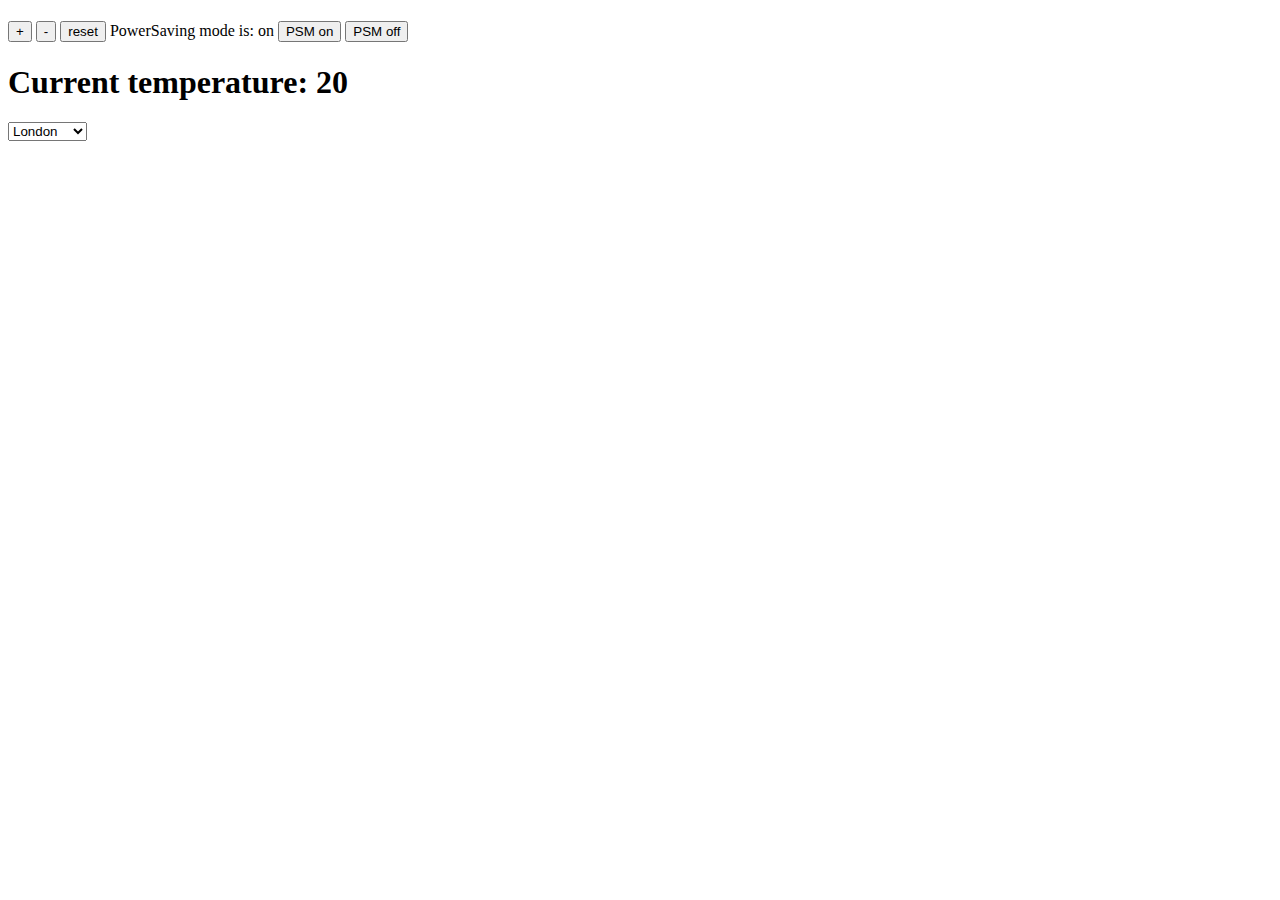
<file: index.html>
<!doctype html>
<html lang="en">
<head>
    <meta charset="UTF-8">
    <meta name="viewport"
          content="width=device-width, user-scalable=no, initial-scale=1.0, maximum-scale=1.0, minimum-scale=1.0">
    <meta http-equiv="X-UA-Compatible" content="ie=edge">
    <title>Thermostat</title>
    <link rel="stylesheet" href="css/style.css">
</head>
<body>
    <section>
        <h1 id="temperature"></h1>
        <p>
            <button id="temperature-up">+</button>
            <button id="temperature-down">-</button>
            <button id="temperature-reset">reset</button>
            PowerSaving mode is: <span id="power-saving-status">on</span>
            <button id="powersaving-on">PSM on</button>
            <button id="powersaving-off">PSM off</button>
        </p>
    </section>

    <section>
        <section>
            <h1>Current temperature: <span id="current-temperature">20</span></h1>
            <select id="current-city">
                <option value="London">London</option>
                <option value="New York">New York</option>
                <option value="Paris">Paris</option>
                <option value="Tokyo">Tokyo</option>
            </select>
        </section>
    </section>

    <script src="https://code.jquery.com/jquery-3.4.1.min.js"
            integrity="sha256-CSXorXvZcTkaix6Yvo6HppcZGetbYMGWSFlBw8HfCJo="
            crossorigin="anonymous"></script>
    <script src="src/interface.js"></script>
    <script src="src/thermostat.js"></script>
</body>
</html>
</file>
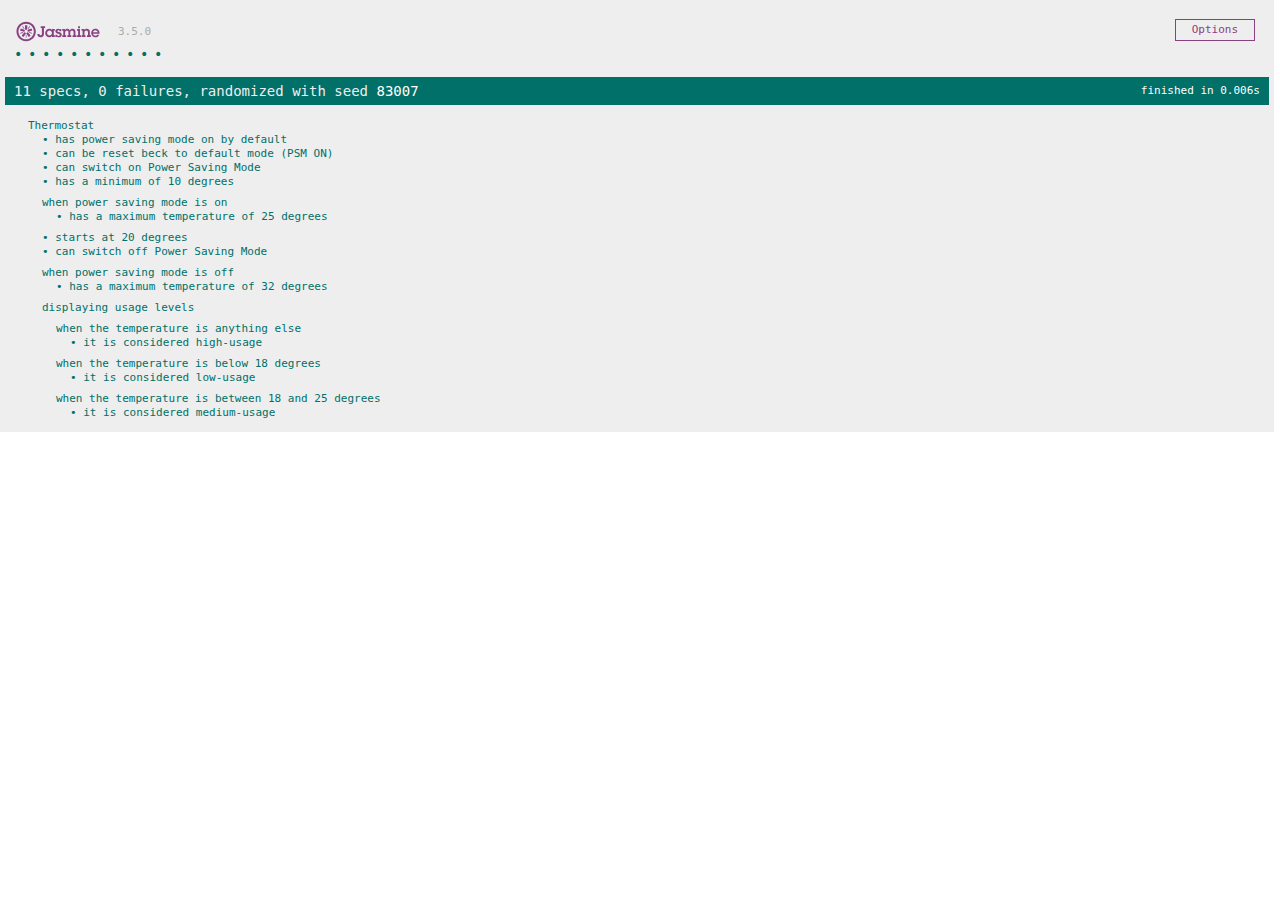
<file: SpecRunner.html>
<!DOCTYPE html>
<html>
<head>
  <meta charset="utf-8">
  <title>Jasmine Spec Runner v3.5.0</title>

  <link rel="shortcut icon" type="image/png" href="lib/jasmine/jasmine_favicon.png">
  <link rel="stylesheet" href="lib/jasmine/jasmine.css">

  <script src="lib/jasmine/jasmine.js"></script>
  <script src="lib/jasmine/jasmine-html.js"></script>
  <script src="lib/jasmine/boot.js"></script>

  <!-- include source files here... -->
  <script type="application/javascript" src="src/thermostat.js"></script>


  <!-- include spec files here... -->
  <script type="application/javascript" src="spec/thermostatSpec.js"></script>
<!--  <script src="spec/PlayerSpec.js"></script>-->

</head>

<body>
</body>
</html>
</file>
<file: css/style.css>
.low-usage {
    color: blue;
}

.medium-usage {
    color: green;
}

.high-usage {
    color: red;
}
</file>
<file: lib/jasmine/jasmine.css>
@charset "UTF-8";
body { overflow-y: scroll; }

.jasmine_html-reporter { width: 100%; background-color: #eee; padding: 5px; margin: -8px; font-size: 11px; font-family: Monaco, "Lucida Console", monospace; line-height: 14px; color: #333; }

.jasmine_html-reporter a { text-decoration: none; }

.jasmine_html-reporter a:hover { text-decoration: underline; }

.jasmine_html-reporter p, .jasmine_html-reporter h1, .jasmine_html-reporter h2, .jasmine_html-reporter h3, .jasmine_html-reporter h4, .jasmine_html-reporter h5, .jasmine_html-reporter h6 { margin: 0; line-height: 14px; }

.jasmine_html-reporter .jasmine-banner, .jasmine_html-reporter .jasmine-symbol-summary, .jasmine_html-reporter .jasmine-summary, .jasmine_html-reporter .jasmine-result-message, .jasmine_html-reporter .jasmine-spec .jasmine-description, .jasmine_html-reporter .jasmine-spec-detail .jasmine-description, .jasmine_html-reporter .jasmine-alert .jasmine-bar, .jasmine_html-reporter .jasmine-stack-trace { padding-left: 9px; padding-right: 9px; }

.jasmine_html-reporter .jasmine-banner { position: relative; }

.jasmine_html-reporter .jasmine-banner .jasmine-title { background: url("[data-uri]") no-repeat; background: url("[data-uri]") no-repeat, none; -moz-background-size: 100%; -o-background-size: 100%; -webkit-background-size: 100%; background-size: 100%; display: block; float: left; width: 90px; height: 25px; }

.jasmine_html-reporter .jasmine-banner .jasmine-version { margin-left: 14px; position: relative; top: 6px; }

.jasmine_html-reporter #jasmine_content { position: fixed; right: 100%; }

.jasmine_html-reporter .jasmine-version { color: #aaa; }

.jasmine_html-reporter .jasmine-banner { margin-top: 14px; }

.jasmine_html-reporter .jasmine-duration { color: #fff; float: right; line-height: 28px; padding-right: 9px; }

.jasmine_html-reporter .jasmine-symbol-summary { overflow: hidden; margin: 14px 0; }

.jasmine_html-reporter .jasmine-symbol-summary li { display: inline-block; height: 10px; width: 14px; font-size: 16px; }

.jasmine_html-reporter .jasmine-symbol-summary li.jasmine-passed { font-size: 14px; }

.jasmine_html-reporter .jasmine-symbol-summary li.jasmine-passed:before { color: #007069; content: "•"; }

.jasmine_html-reporter .jasmine-symbol-summary li.jasmine-failed { line-height: 9px; }

.jasmine_html-reporter .jasmine-symbol-summary li.jasmine-failed:before { color: #ca3a11; content: "×"; font-weight: bold; margin-left: -1px; }

.jasmine_html-reporter .jasmine-symbol-summary li.jasmine-excluded { font-size: 14px; }

.jasmine_html-reporter .jasmine-symbol-summary li.jasmine-excluded:before { color: #bababa; content: "•"; }

.jasmine_html-reporter .jasmine-symbol-summary li.jasmine-excluded-no-display { font-size: 14px; display: none; }

.jasmine_html-reporter .jasmine-symbol-summary li.jasmine-pending { line-height: 17px; }

.jasmine_html-reporter .jasmine-symbol-summary li.jasmine-pending:before { color: #ba9d37; content: "*"; }

.jasmine_html-reporter .jasmine-symbol-summary li.jasmine-empty { font-size: 14px; }

.jasmine_html-reporter .jasmine-symbol-summary li.jasmine-empty:before { color: #ba9d37; content: "•"; }

.jasmine_html-reporter .jasmine-run-options { float: right; margin-right: 5px; border: 1px solid #8a4182; color: #8a4182; position: relative; line-height: 20px; }

.jasmine_html-reporter .jasmine-run-options .jasmine-trigger { cursor: pointer; padding: 8px 16px; }

.jasmine_html-reporter .jasmine-run-options .jasmine-payload { position: absolute; display: none; right: -1px; border: 1px solid #8a4182; background-color: #eee; white-space: nowrap; padding: 4px 8px; }

.jasmine_html-reporter .jasmine-run-options .jasmine-payload.jasmine-open { display: block; }

.jasmine_html-reporter .jasmine-bar { line-height: 28px; font-size: 14px; display: block; color: #eee; }

.jasmine_html-reporter .jasmine-bar.jasmine-failed, .jasmine_html-reporter .jasmine-bar.jasmine-errored { background-color: #ca3a11; border-bottom: 1px solid #eee; }

.jasmine_html-reporter .jasmine-bar.jasmine-passed { background-color: #007069; }

.jasmine_html-reporter .jasmine-bar.jasmine-incomplete { background-color: #bababa; }

.jasmine_html-reporter .jasmine-bar.jasmine-skipped { background-color: #bababa; }

.jasmine_html-reporter .jasmine-bar.jasmine-warning { background-color: #ba9d37; color: #333; }

.jasmine_html-reporter .jasmine-bar.jasmine-menu { background-color: #fff; color: #aaa; }

.jasmine_html-reporter .jasmine-bar.jasmine-menu a { color: #333; }

.jasmine_html-reporter .jasmine-bar a { color: white; }

.jasmine_html-reporter.jasmine-spec-list .jasmine-bar.jasmine-menu.jasmine-failure-list, .jasmine_html-reporter.jasmine-spec-list .jasmine-results .jasmine-failures { display: none; }

.jasmine_html-reporter.jasmine-failure-list .jasmine-bar.jasmine-menu.jasmine-spec-list, .jasmine_html-reporter.jasmine-failure-list .jasmine-summary { display: none; }

.jasmine_html-reporter .jasmine-results { margin-top: 14px; }

.jasmine_html-reporter .jasmine-summary { margin-top: 14px; }

.jasmine_html-reporter .jasmine-summary ul { list-style-type: none; margin-left: 14px; padding-top: 0; padding-left: 0; }

.jasmine_html-reporter .jasmine-summary ul.jasmine-suite { margin-top: 7px; margin-bottom: 7px; }

.jasmine_html-reporter .jasmine-summary li.jasmine-passed a { color: #007069; }

.jasmine_html-reporter .jasmine-summary li.jasmine-failed a { color: #ca3a11; }

.jasmine_html-reporter .jasmine-summary li.jasmine-empty a { color: #ba9d37; }

.jasmine_html-reporter .jasmine-summary li.jasmine-pending a { color: #ba9d37; }

.jasmine_html-reporter .jasmine-summary li.jasmine-excluded a { color: #bababa; }

.jasmine_html-reporter .jasmine-specs li.jasmine-passed a:before { content: "• "; }

.jasmine_html-reporter .jasmine-specs li.jasmine-failed a:before { content: "× "; }

.jasmine_html-reporter .jasmine-specs li.jasmine-empty a:before { content: "* "; }

.jasmine_html-reporter .jasmine-specs li.jasmine-pending a:before { content: "• "; }

.jasmine_html-reporter .jasmine-specs li.jasmine-excluded a:before { content: "• "; }

.jasmine_html-reporter .jasmine-description + .jasmine-suite { margin-top: 0; }

.jasmine_html-reporter .jasmine-suite { margin-top: 14px; }

.jasmine_html-reporter .jasmine-suite a { color: #333; }

.jasmine_html-reporter .jasmine-failures .jasmine-spec-detail { margin-bottom: 28px; }

.jasmine_html-reporter .jasmine-failures .jasmine-spec-detail .jasmine-description { background-color: #ca3a11; color: white; }

.jasmine_html-reporter .jasmine-failures .jasmine-spec-detail .jasmine-description a { color: white; }

.jasmine_html-reporter .jasmine-result-message { padding-top: 14px; color: #333; white-space: pre-wrap; }

.jasmine_html-reporter .jasmine-result-message span.jasmine-result { display: block; }

.jasmine_html-reporter .jasmine-stack-trace { margin: 5px 0 0 0; max-height: 224px; overflow: auto; line-height: 18px; color: #666; border: 1px solid #ddd; background: white; white-space: pre; }
</file>
